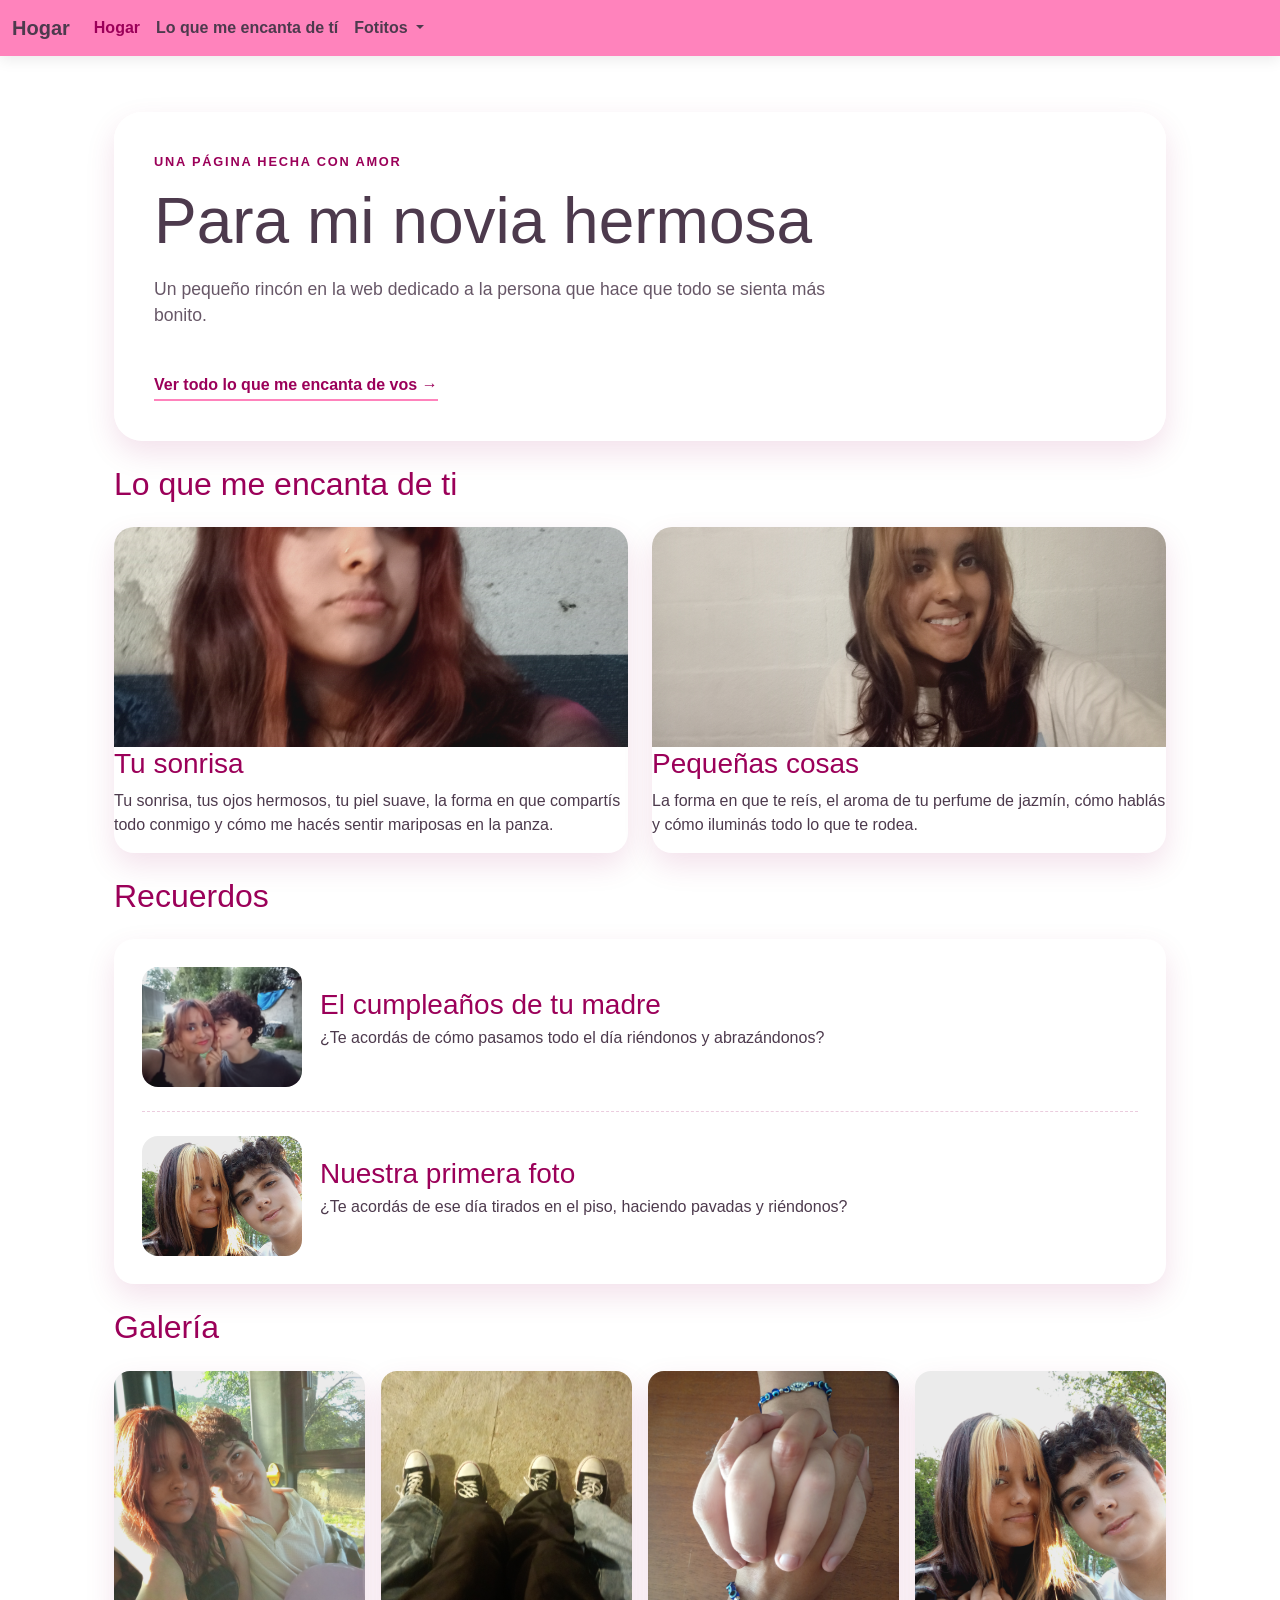
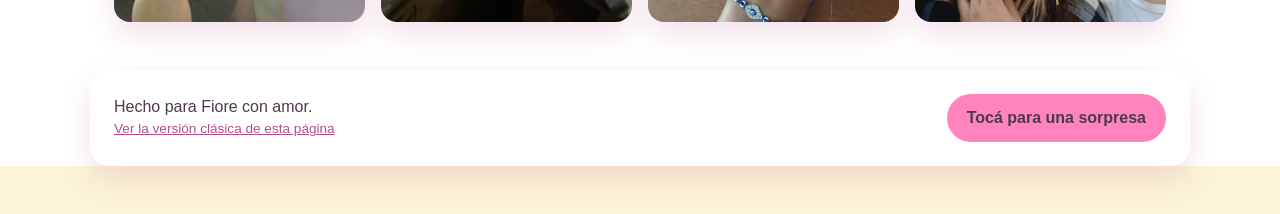
<file: for Fiore/index.html>
<!DOCTYPE html>
<html lang="es">
<head>
    <meta charset="UTF-8">
    <meta name="viewport" content="width=device-width, initial-scale=1.0">
    <link href="https://cdn.jsdelivr.net/npm/bootstrap@5.3.8/dist/css/bootstrap.min.css" rel="stylesheet" integrity="sha384-sRIl4kxILFvY47J16cr9ZwB07vP4J8+LH7qKQnuqkuIAvNWLzeN8tE5YBujZqJLB" crossorigin="anonymous">
    <link href="css/styles.css" rel="stylesheet">
    <title>Para Fiore</title>
</head>
<body>
    <nav class="navbar navbar-expand-lg bg-body-tertiary">
        <div class="container-fluid">
            <a class="navbar-brand" href="index.html">Hogar</a>
            <button class="navbar-toggler" type="button" data-bs-toggle="collapse" data-bs-target="#navbarSupportedContent" aria-controls="navbarSupportedContent" aria-expanded="false" aria-label="Toggle navigation">
                <span class="navbar-toggler-icon"></span>
            </button>
            <div class="collapse navbar-collapse" id="navbarSupportedContent">
                <ul class="navbar-nav me-auto mb-2 mb-lg-0">
                    <li class="nav-item">
                        <a class="nav-link active" aria-current="page" href="index.html">Hogar</a>
                    </li>
                    <li class="nav-item">
                        <a class="nav-link" href="thingsilove.html">Lo que me encanta de tí</a>
                    </li>
                    <li class="nav-item dropdown">
                        <a class="nav-link dropdown-toggle" href="#" role="button" data-bs-toggle="dropdown" aria-expanded="false">
                            Fotitos
                        </a>
                        <ul class="dropdown-menu">
                            <li class="dropdown-item">
                                <div class="card">
                                    <img src="img/cutie.png" class="card-img-top" alt="Fiore recién despertando.">
                                </div>
                            </li>
                            <li class="dropdown-item">
                                <div class="card">
                                    <img src="img/cutie2.png" class="card-img-top" alt="Fiore vestida elegante.">
                                </div>
                            </li>
                            <li class="dropdown-item">
                                <div class="card">
                                    <img src="img/first.png" class="card-img-top" alt="Nuestra primera foto.">
                                </div>
                            </li>
                            <li class="dropdown-item">
                                <div class="card">
                                    <img src="img/party.png" class="card-img-top" alt="Saliendo para una fiesta.">
                                </div>
                            </li>
                            <li class="dropdown-item">
                                <div class="card">
                                    <img src="img/birthday.png" class="card-img-top" alt="Cumpleaños de su mamá.">
                                </div>
                            </li>
                            <li class="dropdown-item">
                                <div class="card">
                                    <img src="img/shoes.png" class="card-img-top" alt="Zapatos combinados.">
                                </div>
                            </li>
                        </ul>
                    </li>
                </ul>
            </div>
        </div>
    </nav>

    <header class="hero">
        <div class="hero-inner">
            <p class="eyebrow">Una página hecha con amor</p>
            <h1>Para mi novia hermosa</h1>
            <p class="hero-text">
                Un pequeño rincón en la web dedicado a la persona que hace que todo se sienta más bonito.
            </p>
            <a class="ver-mas" href="thingsilove.html">Ver todo lo que me encanta de vos &rarr;</a>
        </div>
    </header>

    <main>
        <section class="section-wrap" id="lo-que-me-encanta">
            <h2>Lo que me encanta de ti</h2>
            <div class="row g-4">
                <div class="col-md-6">
                    <div class="info-card">
                        <img src="img/cutie2.png" alt="Fiore vestida elegante.">
                        <div class="card-body">
                            <h3>Tu sonrisa</h3>
                            <p>
                                Tu sonrisa, tus ojos hermosos, tu piel suave, la forma en que compartís todo
                                conmigo y cómo me hacés sentir mariposas en la panza.
                            </p>
                        </div>
                    </div>
                </div>
                <div class="col-md-6">
                    <div class="info-card">
                        <img src="img/cutie.png" alt="Fiore recién despertando.">
                        <div class="card-body">
                            <h3>Pequeñas cosas</h3>
                            <p>
                                La forma en que te reís, el aroma de tu perfume de jazmín, cómo hablás
                                y cómo iluminás todo lo que te rodea.
                            </p>
                        </div>
                    </div>
                </div>
            </div>
        </section>

        <section class="section-wrap" id="recuerdos">
            <h2>Recuerdos</h2>
            <div class="timeline">
                <div class="memory">
                    <img src="img/birthday.png" alt="Fiore en el cumpleaños de su mamá.">
                    <div>
                        <h3>El cumpleaños de tu madre</h3>
                        <p>¿Te acordás de cómo pasamos todo el día riéndonos y abrazándonos?</p>
                    </div>
                </div>
                <div class="memory">
                    <img src="img/first.png" alt="Cuando todo comenzó.">
                    <div>
                        <h3>Nuestra primera foto</h3>
                        <p>¿Te acordás de ese día tirados en el piso, haciendo pavadas y riéndonos?</p>
                    </div>
                </div>
            </div>
        </section>

        <section class="section-wrap" id="galeria">
            <h2>Galería</h2>
            <div class="row g-3 gallery-grid">
                <div class="col-6 col-md-3">
                    <img src="img/party.png" alt="Saliendo para una fiesta.">
                </div>
                <div class="col-6 col-md-3">
                    <img src="img/shoes.png" alt="Zapatos combinados.">
                </div>
                <div class="col-6 col-md-3">
                    <img src="img/nye.png" alt="Nuestra primera Nochevieja juntos.">
                </div>
                <div class="col-6 col-md-3">
                    <img src="img/first.png" alt="Nuestra primera foto.">
                </div>
            </div>
        </section>
    </main>

    <footer class="site-footer">
        <div>
            <p>Hecho para Fiore con amor.</p>
            <p class="footer-links"><a href="index-clasica.html">Ver la versión clásica de esta página</a></p>
        </div>
        <button id="loveButton" type="button">Tocá para una sorpresa</button>

        <dialog id="loveModal" class="modal">
            <button id="closeModal" class="close-modal" type="button">×</button>
            <h2>Un corazón para ti</h2>
            <pre id="nameHeart" class="name-heart" aria-label="Corazón formado con su nombre"></pre>
        </dialog>
    </footer>

    <script src="https://cdn.jsdelivr.net/npm/bootstrap@5.3.8/dist/js/bootstrap.bundle.min.js" integrity="sha384-FKyoEForCGlyvwx9Hj09JcYn3nv7wiPVlz7YYwJrWVcXK/BmnVDxM+D2scQbITxI" crossorigin="anonymous"></script>
    <script src="js/script.js"></script>
</body>
</html>
</file>
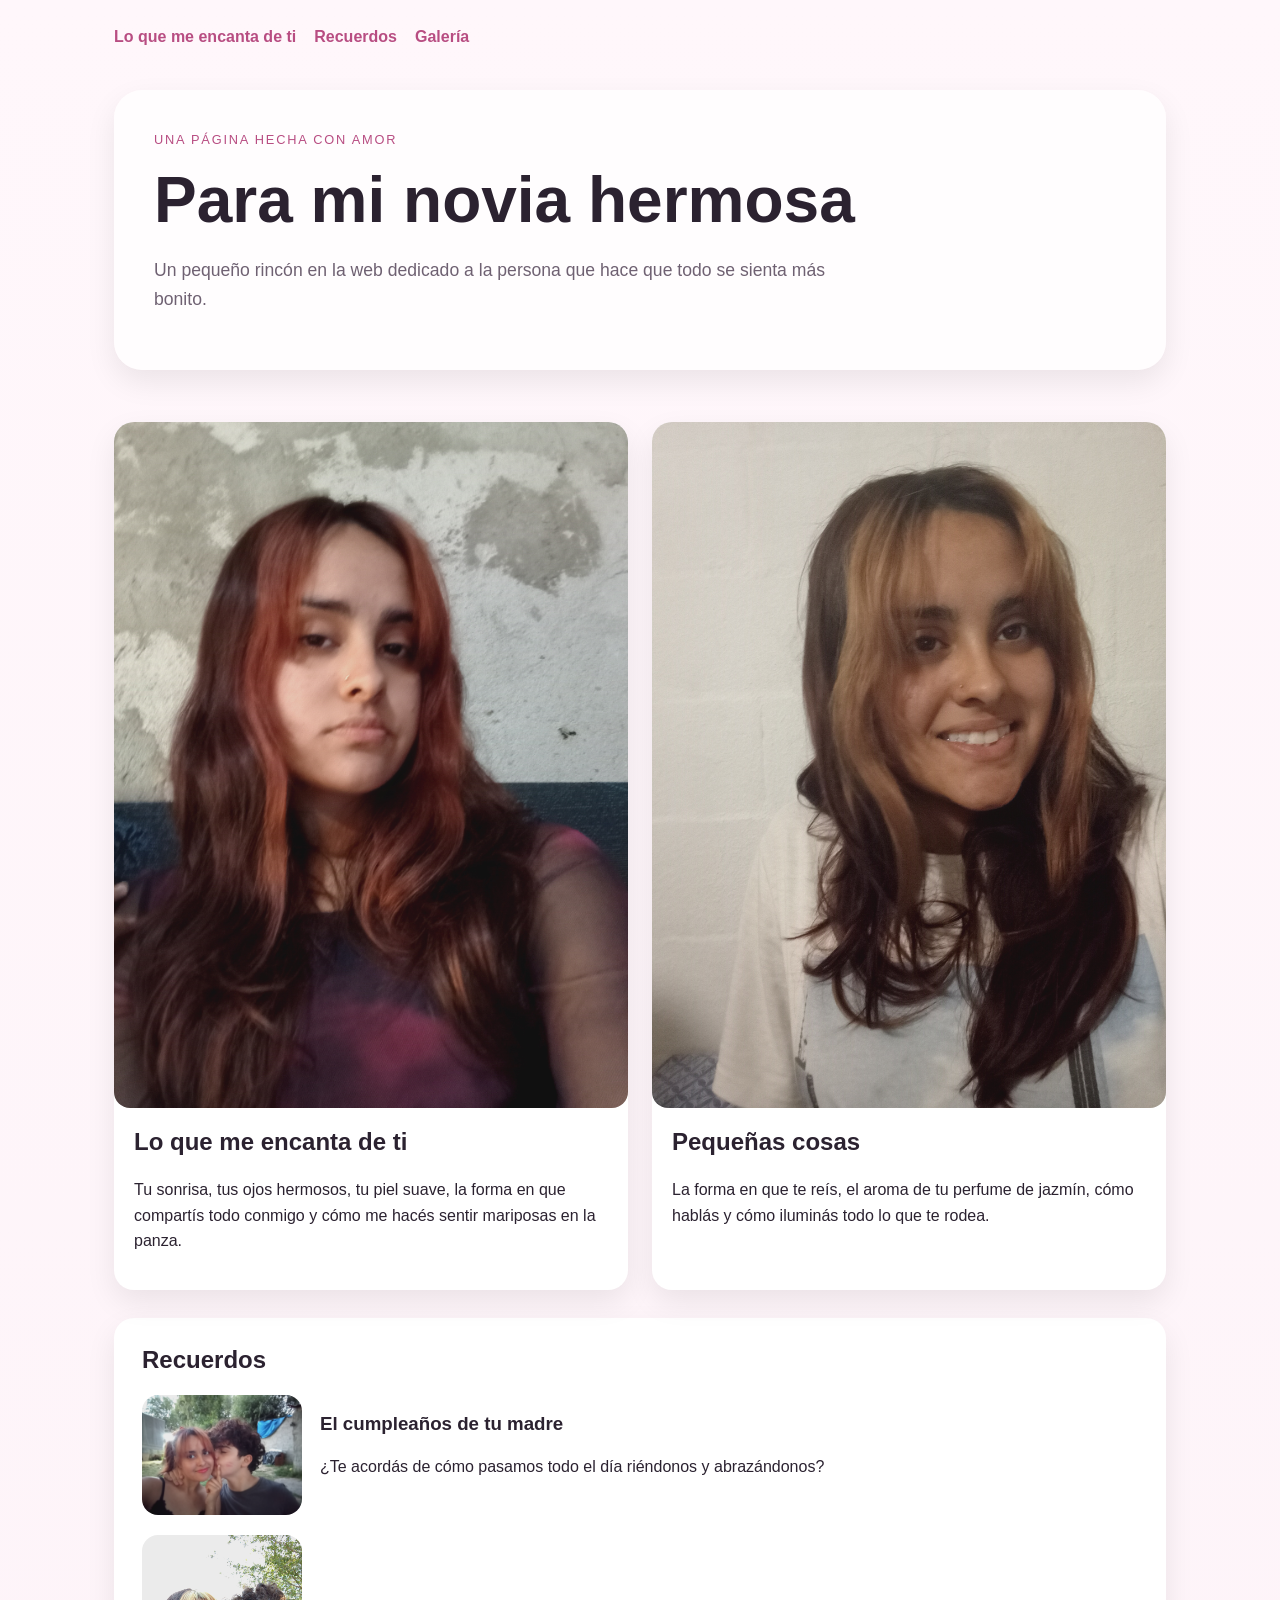
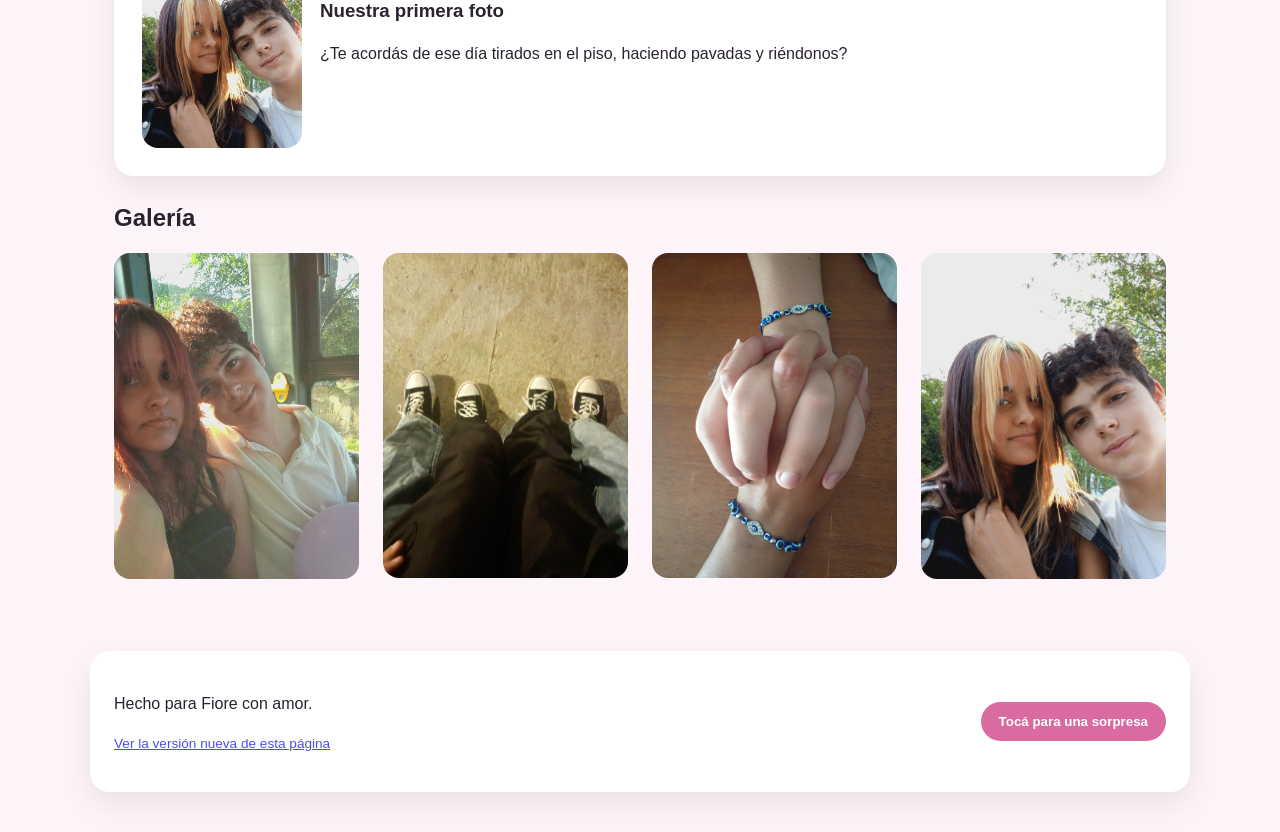
<file: for Fiore/index-clasica.html>
<!DOCTYPE html>
<html lang="es">
  <head>
    <meta charset="utf-8">
    <meta name="viewport" content="width=device-width, initial-scale=1.0">
    <title>Para Fiore</title>
    <link rel="stylesheet" href="css/styles-clasica.css">
  </head>
  <body>
    <header class="hero">
      <nav class="top-nav">
        <a href="#lo-que-me-encanta">Lo que me encanta de ti</a>
        <a href="#recuerdos">Recuerdos</a>
        <a href="#galeria">Galería</a>
      </nav>

      <div class="hero-content">
        <p class="eyebrow">Una página hecha con amor</p>
        <h1>Para mi novia hermosa</h1>
        <p class="hero-text">
          Un pequeño rincón en la web dedicado a la persona que hace que todo se sienta más bonito.
        </p>
      </div>
    </header>

    <main>
      <section class="card-grid" id="lo-que-me-encanta">
        <article class="info-card">
          <img src="img/cutie2.png" height="686" width="2" alt="Fiore vestida elegante.">
          <div class="card-body">
            <h2>Lo que me encanta de ti</h2>
            <p>
              Tu sonrisa, tus ojos hermosos, tu piel suave, la forma en que compartís todo conmigo
              y cómo me hacés sentir mariposas en la panza.
            </p>
          </div>
        </article>

        <article class="info-card">
          <img src="img/cutie.png" height= "686" alt="Fiore recién despertando.">
          <div class="card-body">
            <h2>Pequeñas cosas</h2>
            <p>
              La forma en que te reís, el aroma de tu perfume de jazmín, cómo hablás
              y cómo iluminás todo lo que te rodea.
            </p>
          </div>
        </article>
      </section>

      <section class="timeline" id="recuerdos">
        <h2>Recuerdos</h2>

        <div class="memory">
          <img src="img/birthday.png" width="300" alt="Fiore en el cumpleaños de su mamá.">
          <div>
            <h3>El cumpleaños de tu madre</h3>
            <p>¿Te acordás de cómo pasamos todo el día riéndonos y abrazándonos?</p>
          </div>
        </div>

        <div class="memory">
          <img src="img/first.png" width="300" alt="Cuando todo comenzó.">
          <div>
            <h3>Nuestra primera foto</h3>
            <p>¿Te acordás de ese día tirados en el piso, haciendo pavadas y riéndonos?</p>
          </div>
        </div>
      </section>

      <section class="gallery" id="galeria">
        <h2>Galería</h2>
        <div class="gallery-grid">
          <img src="img/party.png" height = "326" alt="Saliendo para una fiesta.">
          <img src="img/shoes.png" width = "100" alt="Zapatos combinados.">
          <img src="img/nye.png" width = "100" alt="Nuestra primera Nochevieja juntos.">
          <img src="img/first.png" width = "100" alt="Nuestra primera foto.">
        </div>
      </section>
    </main>

    <footer class="site-footer">
      <div>
        <p>Hecho para Fiore con amor.</p>
        <p style="font-size:0.85rem;opacity:0.7;"><a href="index.html">Ver la versión nueva de esta página</a></p>
      </div>
      <button id="loveButton" type="button">Tocá para una sorpresa</button>

      <dialog id="loveModal" class="modal">
        <button id="closeModal" class="close-modal" type="button">×</button>
        <h2>Un corazón para ti</h2>
        <pre id="nameHeart" class="name-heart" aria-label="Corazón formado con su nombre"></pre>
      </dialog>
    </footer>

    <script src="js/script.js"></script>
  </body>
</html>
</file>
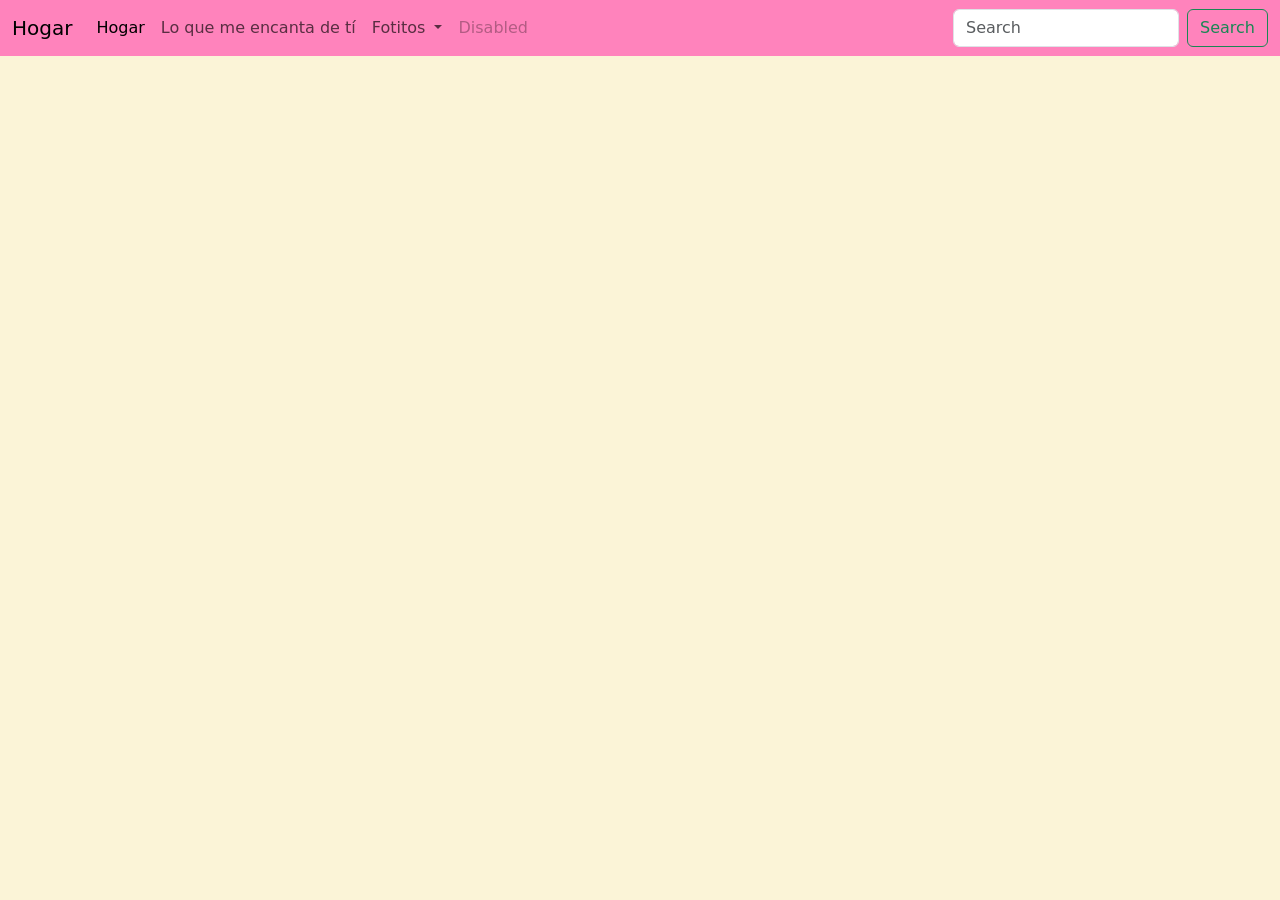
<file: for Fiore/index2.html>
<!DOCTYPE html>
<html lang="en">
<head>
    <meta charset="UTF-8">
    <meta name="viewport" content="width=device-width, initial-scale=1.0">
    <link href="https://cdn.jsdelivr.net/npm/bootstrap@5.3.8/dist/css/bootstrap.min.css" rel="stylesheet" integrity="sha384-sRIl4kxILFvY47J16cr9ZwB07vP4J8+LH7qKQnuqkuIAvNWLzeN8tE5YBujZqJLB" crossorigin="anonymous">
    <link href="css/styles2.css" rel="stylesheet">
    <title>Document</title>
</head>
<body>
    <nav class="navbar navbar-expand-lg bg-body-tertiary">
        <div class="container-fluid">
            <a class="navbar-brand" href="#">Hogar</a>
            <button class="navbar-toggler" type="button" data-bs-toggle="collapse" data-bs-target="#navbarSupportedContent" aria-controls="navbarSupportedContent" aria-expanded="false" aria-label="Toggle navigation">
                <span class="navbar-toggler-icon"></span>
            </button>
            <div class="collapse navbar-collapse" id="navbarSupportedContent">
                <ul class="navbar-nav me-auto mb-2 mb-lg-0">
                    <li class="nav-item">
                        <a class="nav-link active" aria-current="page" href="#">Hogar</a>
                    </li>
                    <li class="nav-item">
                        <a class="nav-link" href="thinghsilove.html">Lo que me encanta de tí</a>
                    </li>
                    <li class="nav-item dropdown">
                        <a class="nav-link dropdown-toggle" href="#" role="button" data-bs-toggle="dropdown" aria-expanded="false">
                            Fotitos
                        </a>
                        <ul class="dropdown-menu">
                            <li class="dropdown-item">
                                <div class="card" style="width: 5rem;">
                                    <img src="img/cutie.png" class="card-img-top" alt="...">
                                </div>
                            </li>
                            <li class="dropdown-item">
                                <div class="card" style="width: 5rem;">
                                    <img src="img/cutie2.png" class="card-img-top" alt="...">
                                </div>
                            </li>
                            <li class="dropdown-item">
                                <div class="card" style="width: 5rem;">
                                    <img src="img/first.png" class="card-img-top" alt="...">
                                </div>
                            </li>
                            <li class="dropdown-item">
                                <div class="card" style="width: 5rem;">
                                    <img src="img/party.png" class="card-img-top" alt="...">
                                </div>
                            </li>
                            <li class="dropdown-item">
                                <div class="card" style="width: 5rem;">
                                    <img src="img/birthday.png" class="card-img-top" alt="...">
                                </div>
                            </li>
                            <li class="dropdown-item">
                                <div class="card" style="width: 5rem;">
                                    <img src="img/shoes.png" class="card-img-top" alt="...">
                                </div>
                            </li>
                        </ul>
                    </li>
                    <li class="nav-item">
                        <a class="nav-link disabled" aria-disabled="true">Disabled</a>
                    </li>
                </ul>
                <form class="d-flex" role="search">
                    <input class="form-control me-2" type="search" placeholder="Search" aria-label="Search"/>
                    <button class="btn btn-outline-success" type="submit">Search</button>
                </form>
            </div>
        </div>
    </nav>
    <script src="https://cdn.jsdelivr.net/npm/bootstrap@5.3.8/dist/js/bootstrap.bundle.min.js" integrity="sha384-FKyoEForCGlyvwx9Hj09JcYn3nv7wiPVlz7YYwJrWVcXK/BmnVDxM+D2scQbITxI" crossorigin="anonymous"></script>
</body>
</html>
</file>
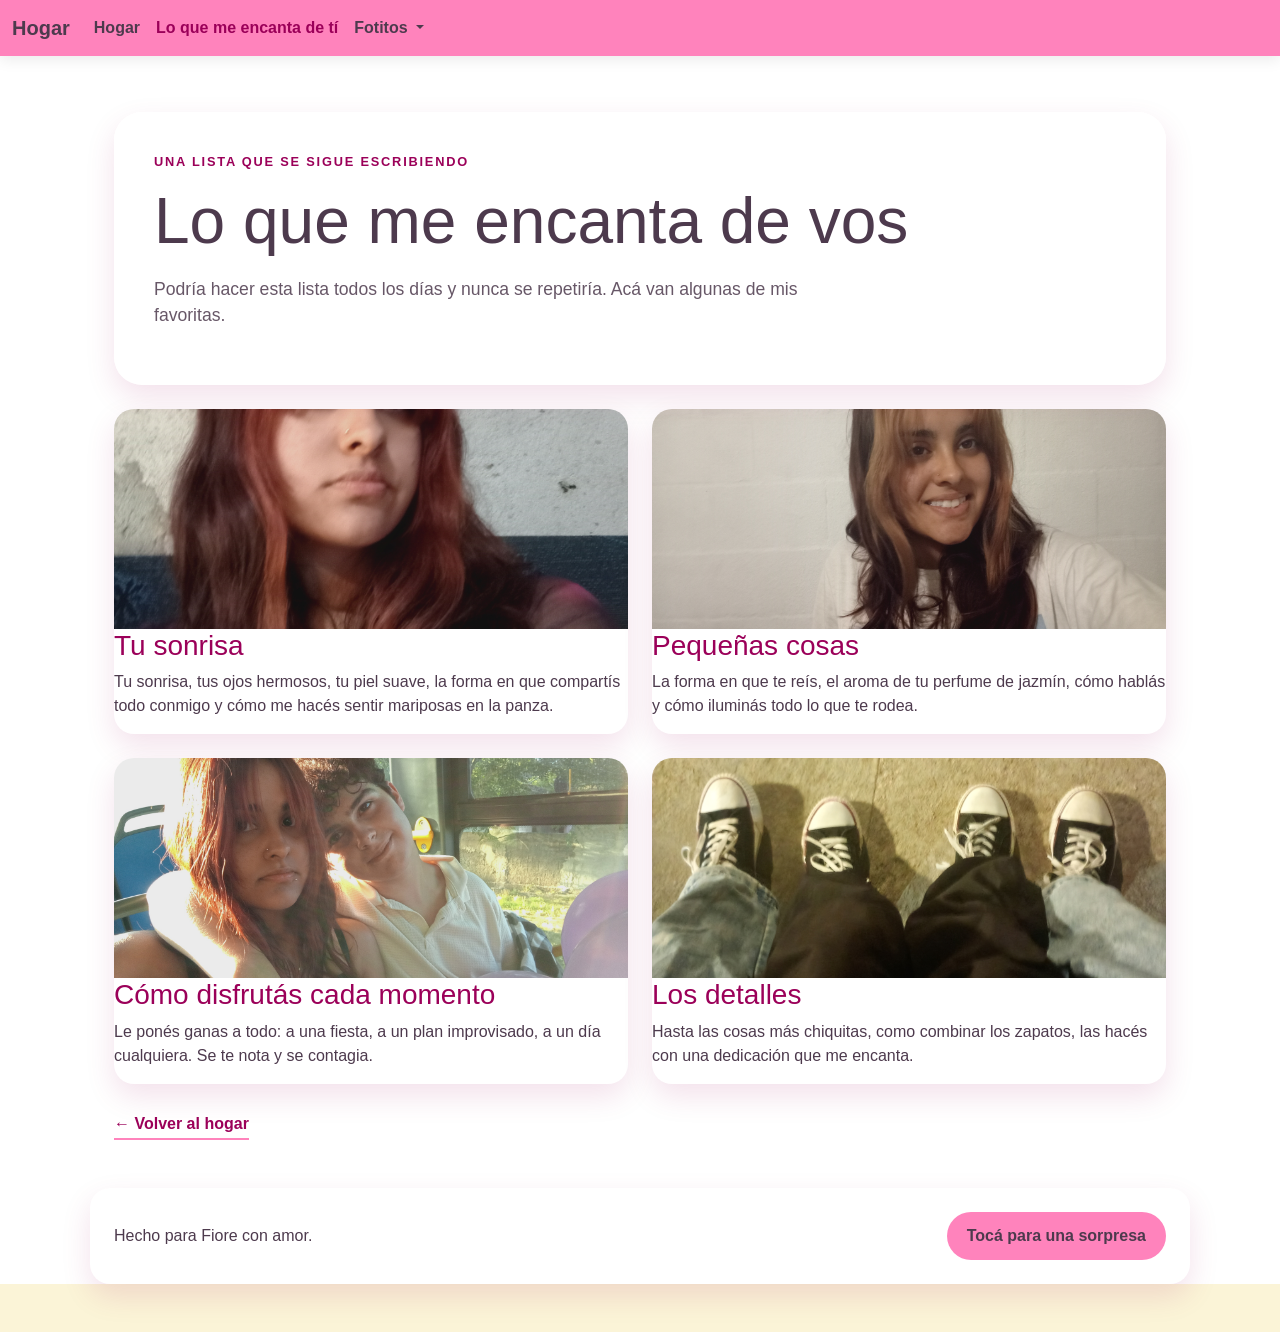
<file: for Fiore/thingsilove.html>
<!DOCTYPE html>
<html lang="es">
<head>
    <meta charset="UTF-8">
    <meta name="viewport" content="width=device-width, initial-scale=1.0">
    <link href="https://cdn.jsdelivr.net/npm/bootstrap@5.3.8/dist/css/bootstrap.min.css" rel="stylesheet" integrity="sha384-sRIl4kxILFvY47J16cr9ZwB07vP4J8+LH7qKQnuqkuIAvNWLzeN8tE5YBujZqJLB" crossorigin="anonymous">
    <link href="css/styles.css" rel="stylesheet">
    <title>Lo que me encanta de tí</title>
</head>
<body>
    <nav class="navbar navbar-expand-lg bg-body-tertiary">
        <div class="container-fluid">
            <a class="navbar-brand" href="index.html">Hogar</a>
            <button class="navbar-toggler" type="button" data-bs-toggle="collapse" data-bs-target="#navbarSupportedContent" aria-controls="navbarSupportedContent" aria-expanded="false" aria-label="Toggle navigation">
                <span class="navbar-toggler-icon"></span>
            </button>
            <div class="collapse navbar-collapse" id="navbarSupportedContent">
                <ul class="navbar-nav me-auto mb-2 mb-lg-0">
                    <li class="nav-item">
                        <a class="nav-link" href="index.html">Hogar</a>
                    </li>
                    <li class="nav-item">
                        <a class="nav-link active" aria-current="page" href="thingsilove.html">Lo que me encanta de tí</a>
                    </li>
                    <li class="nav-item dropdown">
                        <a class="nav-link dropdown-toggle" href="#" role="button" data-bs-toggle="dropdown" aria-expanded="false">
                            Fotitos
                        </a>
                        <ul class="dropdown-menu">
                            <li class="dropdown-item">
                                <div class="card">
                                    <img src="img/cutie.png" class="card-img-top" alt="Fiore recién despertando.">
                                </div>
                            </li>
                            <li class="dropdown-item">
                                <div class="card">
                                    <img src="img/cutie2.png" class="card-img-top" alt="Fiore vestida elegante.">
                                </div>
                            </li>
                            <li class="dropdown-item">
                                <div class="card">
                                    <img src="img/first.png" class="card-img-top" alt="Nuestra primera foto.">
                                </div>
                            </li>
                            <li class="dropdown-item">
                                <div class="card">
                                    <img src="img/party.png" class="card-img-top" alt="Saliendo para una fiesta.">
                                </div>
                            </li>
                            <li class="dropdown-item">
                                <div class="card">
                                    <img src="img/birthday.png" class="card-img-top" alt="Cumpleaños de su mamá.">
                                </div>
                            </li>
                            <li class="dropdown-item">
                                <div class="card">
                                    <img src="img/shoes.png" class="card-img-top" alt="Zapatos combinados.">
                                </div>
                            </li>
                        </ul>
                    </li>
                </ul>
            </div>
        </div>
    </nav>

    <header class="hero">
        <div class="hero-inner">
            <p class="eyebrow">Una lista que se sigue escribiendo</p>
            <h1>Lo que me encanta de vos</h1>
            <p class="hero-text">
                Podría hacer esta lista todos los días y nunca se repetiría. Acá van algunas de mis favoritas.
            </p>
        </div>
    </header>

    <main>
        <section class="section-wrap">
            <div class="row g-4">
                <div class="col-md-6">
                    <div class="info-card">
                        <img src="img/cutie2.png" alt="Fiore vestida elegante.">
                        <div class="card-body">
                            <h3>Tu sonrisa</h3>
                            <p>
                                Tu sonrisa, tus ojos hermosos, tu piel suave, la forma en que compartís todo
                                conmigo y cómo me hacés sentir mariposas en la panza.
                            </p>
                        </div>
                    </div>
                </div>
                <div class="col-md-6">
                    <div class="info-card">
                        <img src="img/cutie.png" alt="Fiore recién despertando.">
                        <div class="card-body">
                            <h3>Pequeñas cosas</h3>
                            <p>
                                La forma en que te reís, el aroma de tu perfume de jazmín, cómo hablás
                                y cómo iluminás todo lo que te rodea.
                            </p>
                        </div>
                    </div>
                </div>
                <div class="col-md-6">
                    <div class="info-card">
                        <img src="img/party.png" alt="Saliendo para una fiesta.">
                        <div class="card-body">
                            <h3>Cómo disfrutás cada momento</h3>
                            <p>
                                Le ponés ganas a todo: a una fiesta, a un plan improvisado, a un día
                                cualquiera. Se te nota y se contagia.
                            </p>
                        </div>
                    </div>
                </div>
                <div class="col-md-6">
                    <div class="info-card">
                        <img src="img/shoes.png" alt="Zapatos combinados.">
                        <div class="card-body">
                            <h3>Los detalles</h3>
                            <p>
                                Hasta las cosas más chiquitas, como combinar los zapatos, las hacés con
                                una dedicación que me encanta.
                            </p>
                        </div>
                    </div>
                </div>
            </div>
            <a class="ver-mas" href="index.html">&larr; Volver al hogar</a>
        </section>
    </main>

    <footer class="site-footer">
        <div>
            <p>Hecho para Fiore con amor.</p>
        </div>
        <button id="loveButton" type="button">Tocá para una sorpresa</button>

        <dialog id="loveModal" class="modal">
            <button id="closeModal" class="close-modal" type="button">×</button>
            <h2>Un corazón para ti</h2>
            <pre id="nameHeart" class="name-heart" aria-label="Corazón formado con su nombre"></pre>
        </dialog>
    </footer>

    <script src="https://cdn.jsdelivr.net/npm/bootstrap@5.3.8/dist/js/bootstrap.bundle.min.js" integrity="sha384-FKyoEForCGlyvwx9Hj09JcYn3nv7wiPVlz7YYwJrWVcXK/BmnVDxM+D2scQbITxI" crossorigin="anonymous"></script>
    <script src="js/script.js"></script>
</body>
</html>
</file>
<file: for Fiore/css/styles.css>
:root {
    --background: #fbf4d7;
    --main-text: #4d3a4d;
    --highlight: #9b0059;
    --elements: #ff83bc;
    --card-bg: #ffffff;
    --shadow: 0 12px 30px rgba(155, 0, 89, 0.12);
    --radius: 20px;
}

html {
    background-color: var(--background);
}

body {
    color: var(--main-text);
    font-family: Arial, Helvetica, sans-serif;
}

a {
    color: var(--highlight);
}

/* ---------- Navbar ---------- */
.navbar {
    background-color: var(--elements) !important;
    box-shadow: 0 4px 14px rgba(0, 0, 0, 0.08);
}

.navbar-brand,
.nav-link {
    color: var(--main-text) !important;
    font-weight: 700;
}

.nav-link.active {
    color: var(--highlight) !important;
}

.dropdown-menu.show {
    display: flex !important;
    flex-direction: row !important;
    gap: 10px;
    padding: 10px !important;
    max-width: 90vw;
    overflow-x: auto;
    white-space: nowrap;
    background-color: var(--card-bg);
    border: none;
    box-shadow: var(--shadow);
}

.dropdown-menu .dropdown-item {
    display: inline-block !important;
    width: auto !important;
    padding: 0 !important;
    background: transparent !important;
}

.dropdown-menu .card {
    margin: 0 !important;
    width: 5rem;
    height: 5rem;
    overflow: hidden;
    border: none;
    cursor: pointer;
    transition: transform 0.15s ease;
}

.dropdown-menu .card:hover {
    transform: scale(1.06);
}

.dropdown-menu .card-img-top {
    width: 100%;
    height: 100%;
    object-fit: cover;
    object-position: center;
}

/* ---------- Hero ---------- */
.hero {
    max-width: 1100px;
    margin: 0 auto;
    padding: 56px 24px 24px;
}

.hero-inner {
    background: rgba(255, 255, 255, 0.75);
    backdrop-filter: blur(10px);
    padding: 40px;
    border-radius: 28px;
    box-shadow: var(--shadow);
}

.eyebrow {
    text-transform: uppercase;
    letter-spacing: 0.14em;
    color: var(--highlight);
    font-size: 0.8rem;
    font-weight: 700;
    margin: 0 0 12px;
}

.hero h1 {
    font-size: clamp(2.2rem, 5vw, 4rem);
    margin-bottom: 16px;
    color: var(--main-text);
}

.hero-text {
    max-width: 700px;
    color: var(--main-text);
    opacity: 0.85;
    font-size: 1.1rem;
}

/* ---------- Shared section wrapper ---------- */
.section-wrap {
    max-width: 1100px;
    margin: 0 auto;
    padding: 0 24px 24px;
}

section h2 {
    color: var(--highlight);
    margin-bottom: 24px;
}

/* ---------- Info cards (Lo que me encanta) ---------- */
.info-card {
    background: var(--card-bg);
    border-radius: var(--radius);
    box-shadow: var(--shadow);
    overflow: hidden;
    border: none;
    height: 100%;
}

.info-card img {
    width: 100%;
    height: 220px;
    object-fit: cover;
}

.info-card .card-body h3 {
    color: var(--highlight);
}

.ver-mas {
    display: inline-block;
    margin-top: 28px;
    font-weight: 700;
    text-decoration: none;
    color: var(--highlight);
    border-bottom: 2px solid var(--elements);
    padding-bottom: 2px;
}

/* ---------- Recuerdos (timeline) ---------- */
.timeline {
    background: var(--card-bg);
    border-radius: var(--radius);
    box-shadow: var(--shadow);
    padding: 28px;
}

.memory {
    display: grid;
    grid-template-columns: 160px 1fr;
    gap: 18px;
    align-items: center;
}

.memory:not(:last-child) {
    margin-bottom: 24px;
    padding-bottom: 24px;
    border-bottom: 1px dashed rgba(155, 0, 89, 0.2);
}

.memory img {
    width: 100%;
    border-radius: 16px;
    object-fit: cover;
    aspect-ratio: 4 / 3;
}

.memory h3 {
    color: var(--highlight);
    margin-bottom: 4px;
}

/* ---------- Galeria ---------- */
.gallery-grid img {
    width: 100%;
    border-radius: 16px;
    object-fit: cover;
    aspect-ratio: 1 / 1;
    box-shadow: var(--shadow);
    transition: transform 0.15s ease;
}

.gallery-grid img:hover {
    transform: scale(1.03);
}

/* ---------- Footer ---------- */
.site-footer {
    max-width: 1100px;
    margin: 24px auto 48px;
    padding: 24px;
    background: var(--card-bg);
    border-radius: var(--radius);
    box-shadow: var(--shadow);
    display: flex;
    justify-content: space-between;
    align-items: center;
    gap: 16px;
    flex-wrap: wrap;
}

.site-footer p {
    margin: 0;
}

.footer-links {
    font-size: 0.85rem;
    opacity: 0.7;
}

#loveButton {
    border: none;
    border-radius: 999px;
    padding: 12px 20px;
    background: var(--elements);
    color: var(--main-text);
    font-weight: 700;
    cursor: pointer;
    transition: transform 0.2s ease, background 0.2s ease;
}

#loveButton:hover {
    background: var(--highlight);
    color: #fff;
    transform: translateY(-1px);
}

.modal {
    border: none;
    border-radius: 24px;
    padding: 28px;
    max-width: 90vw;
    width: 520px;
    box-shadow: 0 24px 60px rgba(0, 0, 0, 0.2);
    text-align: center;
    background: var(--background);
}

.modal::backdrop {
    background: rgba(30, 10, 20, 0.55);
    backdrop-filter: blur(4px);
}

.close-modal {
    position: absolute;
    top: 14px;
    right: 16px;
    border: none;
    background: transparent;
    color: var(--highlight);
    font-size: 2rem;
    cursor: pointer;
}

.name-heart {
    font-family: "Courier New", Courier, monospace;
    white-space: pre;
    color: var(--highlight);
    font-size: clamp(0.9rem, 1.8vw, 1.05rem);
    line-height: 1.1;
    margin: 18px 0 0;
}

@media (max-width: 700px) {
    .hero-inner {
        padding: 24px;
    }

    .memory {
        grid-template-columns: 1fr;
    }

    .site-footer {
        flex-direction: column;
        align-items: flex-start;
    }
}
</file>
<file: for Fiore/css/styles-clasica.css>
:root {
    --bg: #fff7fb;
    --card: #ffffff;
    --text: #2b2230;
    --muted: #6f6172;
    --accent: #d96ba0;
    --accent-dark: #b84d82;
    --shadow: 0 12px 30px rgba(0, 0, 0, 0.08);
    --radius: 20px;
}

* {
    box-sizing: border-box;
}

body {
    margin: 0;
    font-family: Arial, Helvetica, sans-serif;
    color: var(--text);
    background: linear-gradient(180deg, #fff7fb 0%, #fdf3f8 100%);
    line-height: 1.6;
}

img {
    width: 100%;
    display: block;
    border-radius: 16px;
    object-fit: cover;
}

.hero {
    padding: 24px;
    max-width: 1100px;
    margin: 0 auto;
}

.top-nav {
    display: flex;
    gap: 18px;
    flex-wrap: wrap;
    margin-bottom: 40px;
}

.top-nav a {
    text-decoration: none;
    color: var(--accent-dark);
    font-weight: 700;
}

.hero-content {
    background: rgba(255, 255, 255, 0.75);
    backdrop-filter: blur(10px);
    padding: 40px;
    border-radius: 28px;
    box-shadow: var(--shadow);
}

.eyebrow {
    text-transform: uppercase;
    letter-spacing: 0.14em;
    color: var(--accent-dark);
    font-size: 0.8rem;
    margin: 0 0 12px;
}

h1, h2, h3 {
    line-height: 1.2;
    margin-top: 0;
}

h1 {
    font-size: clamp(2.4rem, 5vw, 4.8rem);
    margin-bottom: 16px;
}

.hero-text {
    max-width: 700px;
    color: var(--muted);
    font-size: 1.1rem;
}

main {
    max-width: 1100px;
    margin: 0 auto;
    padding: 0 24px 48px;
}

.card-grid,
.gallery-grid {
    display: grid;
    gap: 24px;
}

.card-grid {
    grid-template-columns: repeat(auto-fit, minmax(280px, 1fr));
    margin-top: 28px;
}

.info-card,
.timeline,
.site-footer {
    background: var(--card);
    border-radius: var(--radius);
    box-shadow: var(--shadow);
}

.info-card {
    overflow: hidden;
}

.card-body {
    padding: 20px;
}

.timeline {
    padding: 28px;
    margin-top: 28px;
}

.memory {
    display: grid;
    grid-template-columns: 160px 1fr;
    gap: 18px;
    align-items: center;
    margin-top: 20px;
}

.gallery {
    margin-top: 28px;
}

.gallery-grid {
    grid-template-columns: repeat(auto-fit, minmax(180px, 1fr));
    margin-top: 18px;
}

.site-footer {
    max-width: 1100px;
    margin: 24px auto 40px;
    padding: 24px;
    display: flex;
    justify-content: space-between;
    align-items: center;
    gap: 16px;
}

button {
    border: none;
    border-radius: 999px;
    padding: 12px 18px;
    background: var(--accent);
    color: white;
    font-weight: 700;
    cursor: pointer;
    transition: transform 0.2s ease, background 0.2s ease;
}

button:hover {
    background: var(--accent-dark);
    transform: translateY(-1px);
}

@media (max-width: 700px) {
    .hero-content,
    .timeline,
    .site-footer {
        padding: 20px;
    }

    .memory,
    .site-footer {
        grid-template-columns: 1fr;
        display: grid;
    }

    .site-footer {
        justify-content: stretch;
    }


}

.modal {
    border: none;
    border-radius: 24px;
    padding: 28px;
    max-width: 90vw;
    width: 520px;
    box-shadow: 0 24px 60px rgba(0, 0, 0, 0.2);
    text-align: center;
    background: #fff7fb;
}

.modal::backdrop {
    background: rgba(30, 10, 20, 0.55);
    backdrop-filter: blur(4px);
}

.close-modal {
    position: absolute;
    top: 14px;
    right: 16px;
    border: none;
    background: transparent;
    color: #8b3f63;
    font-size: 2rem;
    cursor: pointer;
}

.name-heart {
    font-family: "Courier New", Courier, monospace;
    white-space: pre;
    color: #d64b86;
    font-size: clamp(0.9rem, 1.8vw, 1.05rem);
    line-height: 1.1;
    margin: 18px 0 0;
}
</file>
<file: for Fiore/css/styles2.css>
:root{
    --background: #fbf4d7;
    --main-text: #4d3a4d;
    --highlight: #9b0059;
    --elements: #ff83bc;
}

html{
    background-color:var(--background);
}
.navbar{
    background-color: var(--elements) !important;
}

.dropdown-menu.show {
    display: flex !important;  
    flex-direction: row !important;
    gap: 10px;                 
    padding: 10px !important;
    max-width: 90vw;           
    overflow-x: auto;          
    white-space: nowrap;
}

.dropdown-menu .dropdown-item {
    display: inline-block !important; 
    width: auto !important;           
    padding: 0 !important;            
    background: transparent !important; 
}

.dropdown-menu .card {
    margin: 0 !important;
    width: 5rem;              
    height: 5rem;             
    overflow: hidden;         
}

.dropdown-menu .card-img-top {
    width: 100%;
    height: 100%;
    object-fit: cover;        
    object-position: center;  
}
</file>
